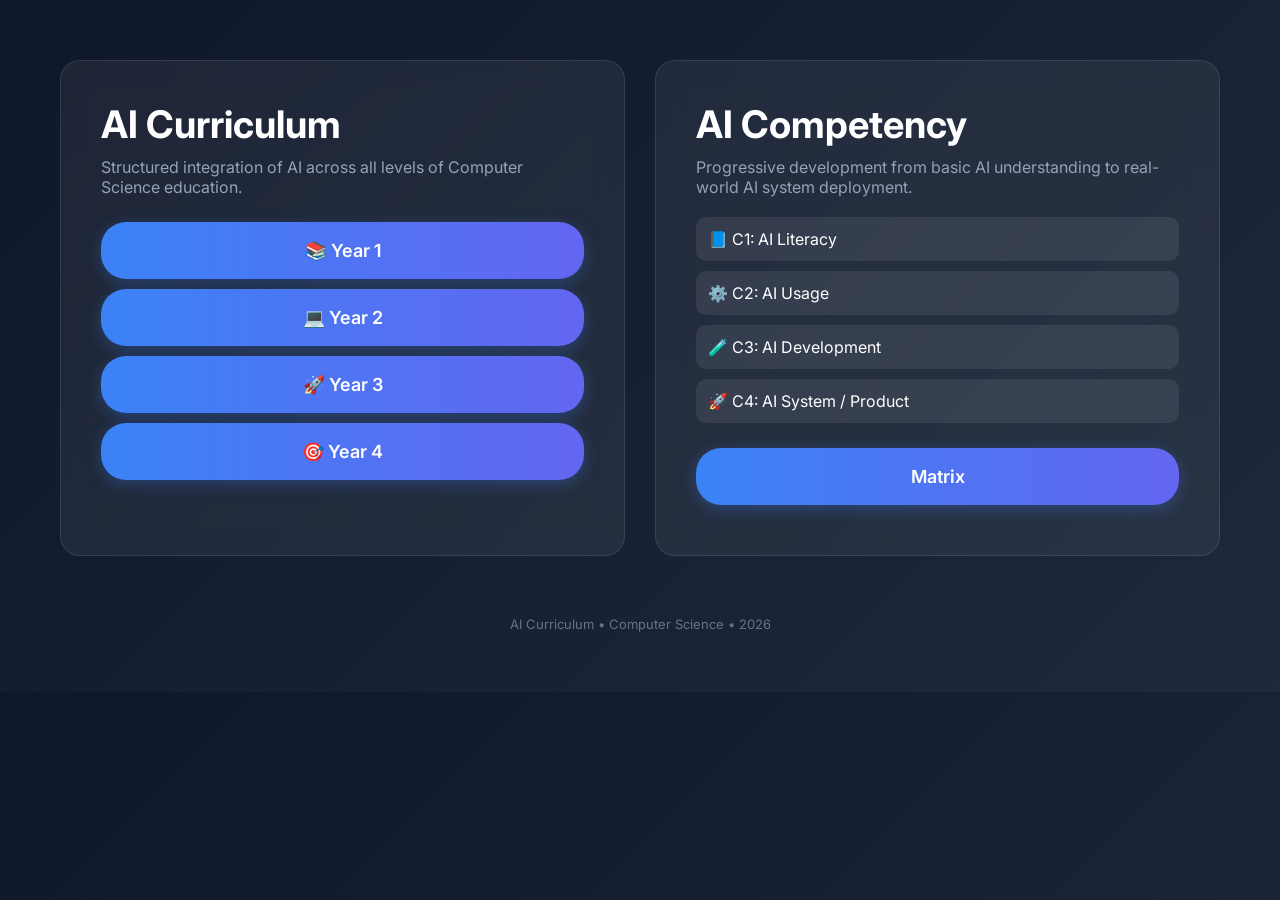
<file: index.html>
<!DOCTYPE html>
<html lang="th">
<head>
<meta charset="UTF-8">
<meta name="viewport" content="width=device-width, initial-scale=1.0">
<title>AI Curriculum</title>

<link href="https://fonts.googleapis.com/css2?family=Inter:wght@300;400;600;700&display=swap" rel="stylesheet">
<link rel="stylesheet" href="style.css">

</head>

<body>

<div class="container">

<div class="grid">

<!-- LEFT: CURRICULUM -->
<div class="card">
  <h1> AI Curriculum</h1>
  <p>
    Structured integration of AI across all levels of Computer Science education.
  </p>
  <div class="buttons">
    <a href="years1.html">📚 Year 1</a>
    <a href="y2.html">💻 Year 2</a>
    <a href="y3.html">🚀 Year 3</a>
    <a href="y4.html">🎯 Year 4</a>
  </div>



</div>

<!-- RIGHT: COMPETENCY -->
<div class="card">
  <h1> AI Competency</h1>
  <p>
    Progressive development from basic AI understanding to real-world AI system deployment.
  </p>

  <div class="list">
    <div>📘 C1: AI Literacy</div>
    <div>⚙️ C2: AI Usage</div>
    <div>🧪 C3: AI Development</div>
    <div>🚀 C4: AI System / Product</div>
  </div>

    <div class="buttons"> 
        <a href="matrix.html">Matrix</a>
  </div>
</div>

</div>

<div class="footer">
AI Curriculum • Computer Science • 2026
</div>

</div>

</body>
</html>
</file>
<file: style.css>
/* RESET */
* {
  box-sizing: border-box;
  margin: 0;
  padding: 0;
  font-family: "Inter", sans-serif;
}

/* BACKGROUND */
body {
  background: linear-gradient(135deg, #0f172a, #1e293b);
  color: white;
}

/* CONTAINER */
.container {
  max-width: 1200px;
  margin: auto;
  padding: 60px 20px;
}

/* GRID LAYOUT */
.grid {
  display: grid;
  grid-template-columns: 1fr 1fr;
  gap: 30px;
}

/* CARD */
.card {
  background: rgba(255,255,255,0.06);
  backdrop-filter: blur(14px);
  border: 1px solid rgba(255,255,255,0.1);
  padding: 40px;
  border-radius: 20px;
  transition: 0.3s;
}

.card:hover {
  transform: translateY(-6px);
  background: rgba(255,255,255,0.1);
}

/* TYPOGRAPHY */
h1 {
  font-size: 38px;
  margin-bottom: 10px;
}

p {
  color: #94a3b8;
}

/* BUTTONS */
.buttons {
  margin-top: 25px;
}

.buttons a {
  display: block;
  width: 100%;
  margin: 10px 0;
  padding: 18px 25px;
  border-radius: 25px;
  text-decoration: none;
  background: linear-gradient(90deg, #3b82f6, #6366f1);
  color: white;
  font-size: 18px;
  font-weight: 600;
  text-align: center;
  box-shadow: 0 4px 15px rgba(59, 130, 246, 0.3);
  transition: all 0.3s ease;
}

.buttons a:hover {
  transform: translateY(-3px);
  box-shadow: 0 8px 25px rgba(59, 130, 246, 0.5);
  background: linear-gradient(90deg, #2563eb, #4f46e5);
}

/* LIST */
.list {
  margin-top: 20px;
}

.list div {
  margin-bottom: 10px;
  padding: 12px;
  background: rgba(255,255,255,0.08);
  border-radius: 10px;
  transition: 0.2s;
}

.list div:hover {
  background: rgba(255,255,255,0.12);
}

/* FOOTER */
.footer {
  text-align: center;
  margin-top: 60px;
  color: #64748b;
  font-size: 13px;
}

/* RESPONSIVE */
@media (max-width: 768px) {
  .grid {
    grid-template-columns: 1fr;
  }
}
</file>
